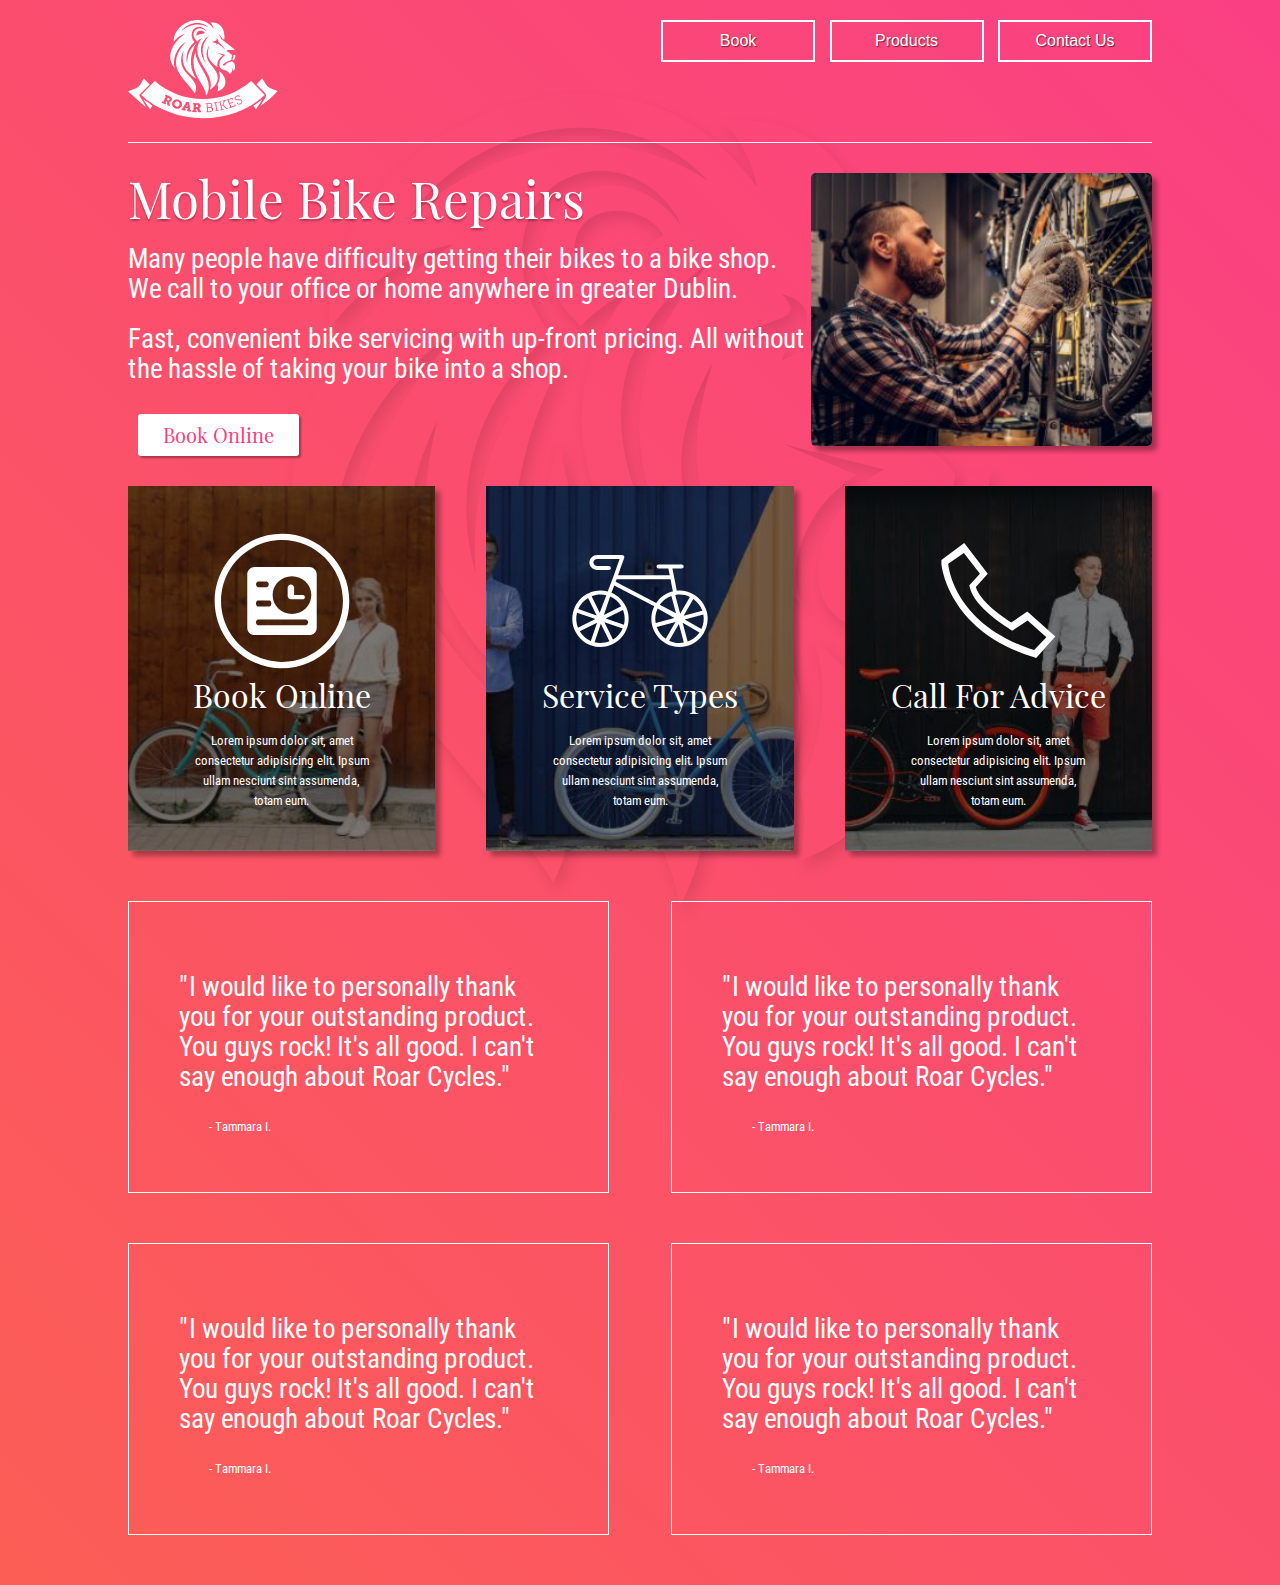
<file: index.html>
<!DOCTYPE html>
<html lang="en">

<head>
  <meta charset="UTF-8">
  <meta http-equiv="X-UA-Compatible" content="IE=edge">
  <meta name="viewport" content="width=device-width, initial-scale=1.0">
  <title>Bike Repair In Dublin</title>
  <link rel="stylesheet" href="css-reset.css">
  <link rel="stylesheet" href="style.css">



</head>

<body>

  <div class="container">
    <header>
      <div class="logo">
        <img src="images/logo-roar-bikes.png" alt="The Logo">
      </div>

      <nav>
        <div class="navbutton"><a href="#">Book</a></div>

        <div class="navbutton"><a href="#">Products</a></div>

        <div class="navbutton"><a href="contact-us.html">Contact Us</a>

        <div class="dropbox">

        <div class="dropbutton"><a href="#">Tel</a></div>
        <div class="dropbutton"><a href="#">Email</a></div>
        <div class="dropbutton"><a href="#">Fax</a></div>
      </div>
        
        </div>
      </nav>
    </header>

    <main>
      <div class="herobox1">
        <h1>
          Mobile Bike Repairs
        </h1>
        <p>
          Many people have difficulty getting their bikes to a bike shop. We call to your office or home anywhere in
          greater Dublin.
        </p>
        <p>
          Fast, convenient bike servicing with up-front pricing. All without the hassle of taking your bike into a shop.
        </p>

        <a href="testing.html" class="button">Book Online</a>

      </div>

      <div class="herobox2">

      </div>
    </main>

    <div class="cards">
      <div class="cards1">
        <a href="#">
          <img src="images/预约.svg" alt="Book">
          <h2>Book Online</h2>
          <p>Lorem ipsum dolor sit, amet consectetur adipisicing elit. Ipsum ullam nesciunt sint assumenda, totam eum.
          </p>
        </a>
      </div>
      <div class="cards2">
        <a href="#">
          <img src="images/自行车.svg" alt="Bike">
          <h2>Service Types</h2>
          <p>Lorem ipsum dolor sit, amet consectetur adipisicing elit. Ipsum ullam nesciunt sint assumenda, totam eum.
          </p>
        </a>
      </div>

      <div class="cards3">
        <a href="#">
          <img src="images/电话.svg" alt="Phone">
          <h2>Call For Advice</h2>
          <p>Lorem ipsum dolor sit, amet consectetur adipisicing elit. Ipsum ullam nesciunt sint assumenda, totam eum.
          </p>
        </a>
      </div>
    </div>

    <div class="testimonials">
      <div class="tbox">
        <p>

          "I would like to personally thank you for your outstanding product. You guys rock! It's all good. I can't say
          enough about Roar Cycles."
        </p>
        <p>
          - Tammara I.
        </p>
      </div>
      <div class="tbox">
        <p>

          "I would like to personally thank you for your outstanding product. You guys rock! It's all good. I can't say
          enough about Roar Cycles."
        </p>
        <p>
          - Tammara I.
        </p>
      </div>
      <div class="tbox">
        <p>
          "I would like to personally thank you for your outstanding product. You guys rock! It's all good. I can't say
          enough about Roar Cycles."
        </p>
        <p>
          - Tammara I.
        </p>
      </div>
      <div class="tbox">
        <p>

          "I would like to personally thank you for your outstanding product. You guys rock! It's all good. I can't say
          enough about Roar Cycles."
        </p>
        <p>
          - Tammara I.
        </p>

      </div>
    </div>


  </div>


</body>

</html>
</file>
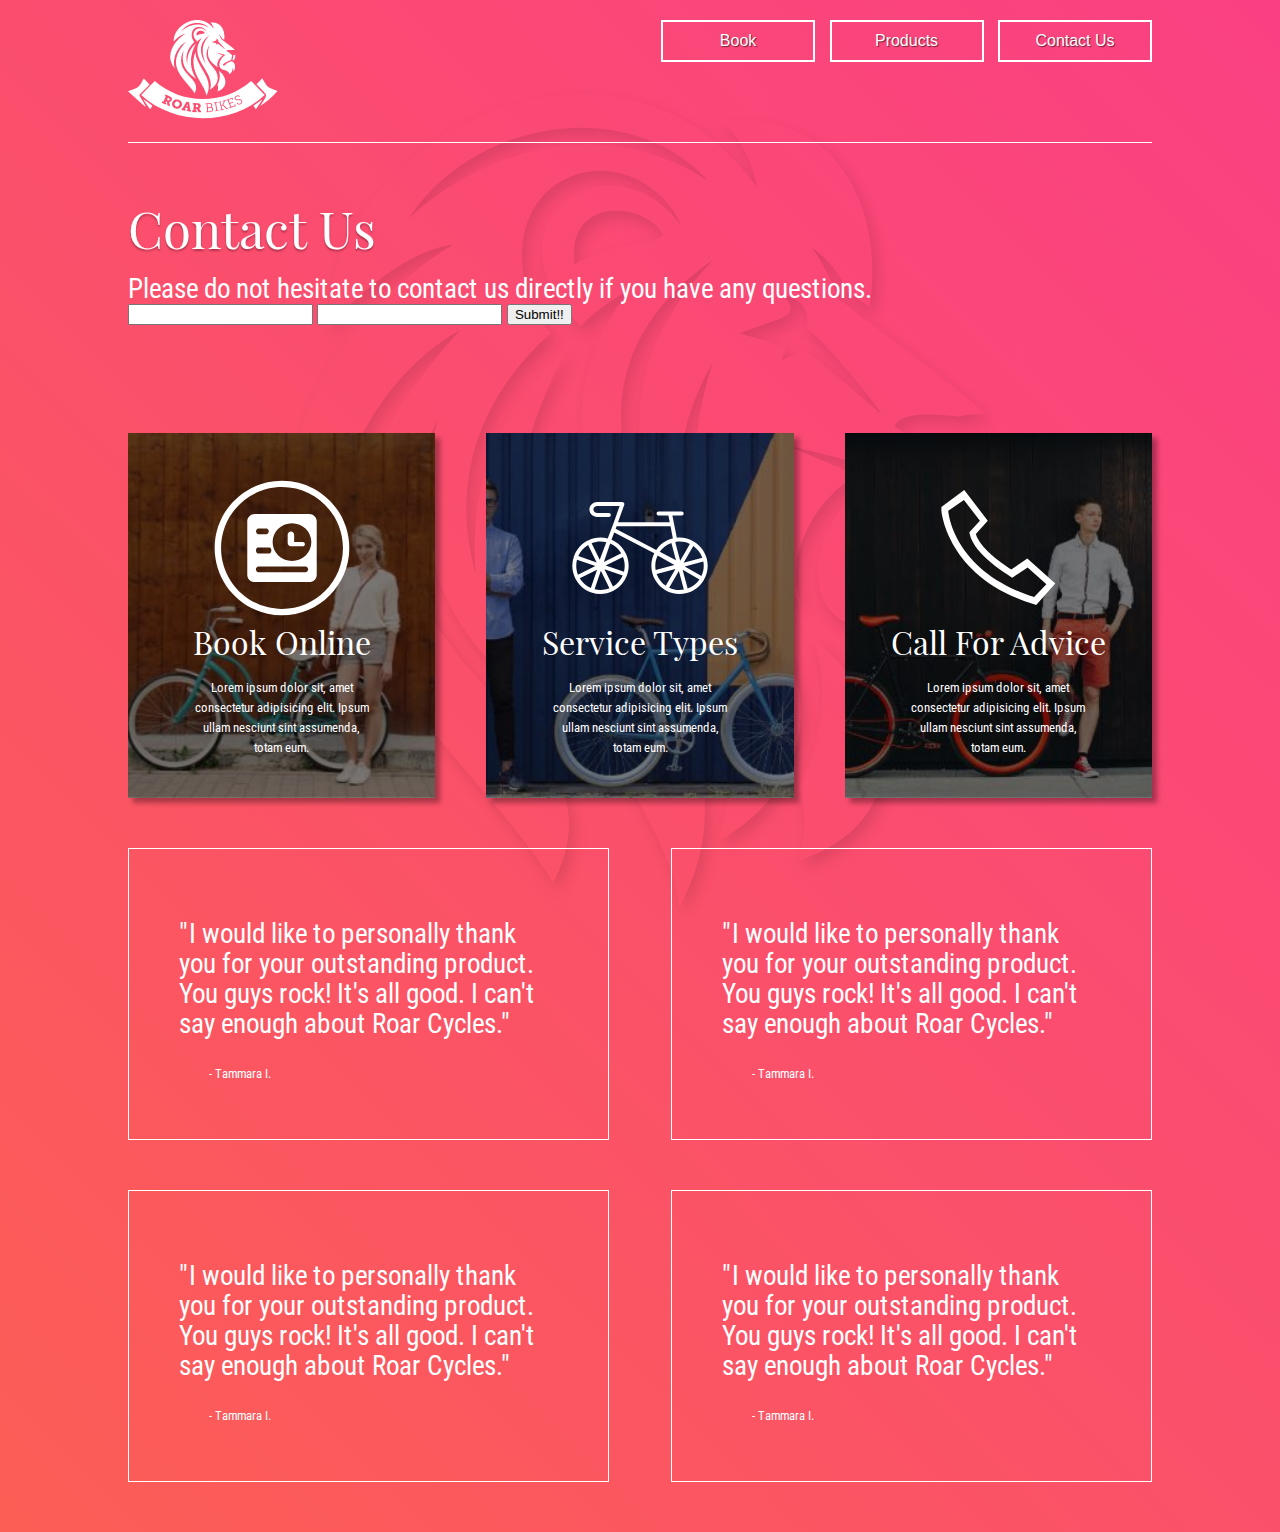
<file: contact-us.html>
<!DOCTYPE html>
<html lang="en">

<head>
  <meta charset="UTF-8">
  <meta http-equiv="X-UA-Compatible" content="IE=edge">
  <meta name="viewport" content="width=device-width, initial-scale=1.0">
  <title>Bike Repair In Dublin</title>
  <link rel="stylesheet" href="css-reset.css">
  <link rel="stylesheet" href="style.css">



</head>

<body>

  <div class="container">
    <header>
      <div class="logo">
        <a href="index.html"><img src="images/logo-roar-bikes.png" alt="The Logo"></a>
      </div>

      <nav>
        <div class="navbutton"><a href="#">Book</a></div>

        <div class="navbutton"><a href="#">Products</a></div>

        <div class="navbutton"><a href="#">Contact Us</a>

          <div class="dropbox">

            <div class="dropbutton"><a href="#">Tel</a></div>
            <div class="dropbutton"><a href="#">Email</a></div>
            <div class="dropbutton"><a href="#">Fax</a></div>
          </div>

        </div>
      </nav>
    </header>

    <div class="main2">
      <h1>Contact Us</h1>

      <p>Please do not hesitate to contact us directly if you have any questions.</p>

      <form action="mail.php" method="post">
        <input type="text" name="name" id="name">
        <input type="email" name="email" id="email">
        <input type="submit" value="Submit!!">
      </form>

    </div>

    <div class="cards">
      <div class="cards1">
        <a href="#">
          <img src="images/预约.svg" alt="Book">
          <h2>Book Online</h2>
          <p>Lorem ipsum dolor sit, amet consectetur adipisicing elit. Ipsum ullam nesciunt sint assumenda, totam eum.
          </p>
        </a>
      </div>
      <div class="cards2">
        <a href="#">
          <img src="images/自行车.svg" alt="Bike">
          <h2>Service Types</h2>
          <p>Lorem ipsum dolor sit, amet consectetur adipisicing elit. Ipsum ullam nesciunt sint assumenda, totam eum.
          </p>
        </a>
      </div>

      <div class="cards3">
        <a href="#">
          <img src="images/电话.svg" alt="Phone">
          <h2>Call For Advice</h2>
          <p>Lorem ipsum dolor sit, amet consectetur adipisicing elit. Ipsum ullam nesciunt sint assumenda, totam eum.
          </p>
        </a>
      </div>
    </div>

    <div class="testimonials">
      <div class="tbox">
        <p>

          "I would like to personally thank you for your outstanding product. You guys rock! It's all good. I can't say
          enough about Roar Cycles."
        </p>
        <p>
          - Tammara I.
        </p>
      </div>
      <div class="tbox">
        <p>

          "I would like to personally thank you for your outstanding product. You guys rock! It's all good. I can't say
          enough about Roar Cycles."
        </p>
        <p>
          - Tammara I.
        </p>
      </div>
      <div class="tbox">
        <p>
          "I would like to personally thank you for your outstanding product. You guys rock! It's all good. I can't say
          enough about Roar Cycles."
        </p>
        <p>
          - Tammara I.
        </p>
      </div>
      <div class="tbox">
        <p>

          "I would like to personally thank you for your outstanding product. You guys rock! It's all good. I can't say
          enough about Roar Cycles."
        </p>
        <p>
          - Tammara I.
        </p>

      </div>
    </div>


  </div>


</body>

</html>
</file>
<file: style.css>
html{
  background-image:linear-gradient(45deg, #fc5e55, #fa4083);
}
body {
  background-image: url(images/image-lion-background.png);
  font-family: Arial, Helvetica, sans-serif;
  color: white;
  background-position: top center;
  background-repeat: no-repeat;
}

.container {
  width: 1024px;
  min-height: 10px;
  margin-left: auto;
  margin-right: auto;
}

header {
  display: flex;
  justify-content: space-between;
  padding-top: 20px;
  padding-bottom: 20px;
  border-bottom: 1px solid white;
  margin-bottom: 30px;
}

main{
  display: flex;
  justify-content: space-between;
  
}

.main2 {
  padding-bottom: 30px;
  min-height: 200px;
  padding-top:30px;
}

.cards {
  display: flex;
  justify-content: space-between;
  text-align: center;
}

.cards1 {
  background-image: url(images/image-background-card1.jpg);
  background-size: cover;
  background-position: bottom;
  min-height: 250px;
  width: 30%;
  padding: 30px 30px 20px 30px;
  box-sizing: border-box;
  box-shadow: 5px 5px 5px rgba(0, 0, 0, 0.329);
}

.cards2 {
  background-image: url(images/image-background-card2.jpg);
  background-size: cover;
  background-position: bottom;
  min-height: 250px;
  width: 30%;
  padding: 30px 30px 20px 30px;
  box-sizing: border-box;
  box-shadow: 5px 5px 5px rgba(0, 0, 0, 0.329);
}

.cards3 {
  background-image: url(images/image-background-card3.jpg);
  background-size: cover;
  background-position: bottom;
  min-height: 250px;
  width: 30%;
  padding: 30px 30px 20px 30px;
  box-sizing: border-box;
  box-shadow: 5px 5px 5px rgba(0, 0, 0, 0.329);
}

.herobox1 {
  flex: 2;
}

.herobox2 {
  flex: 1;
  margin-bottom: 40px;
  background-image: url(images/image-bike-repair-service.jpg);
  min-height: 200px;
  background-size: cover;
  box-shadow: 5px 5px 5px rgba(0, 0, 0, 0.329);
  border-radius: 5px;
}

h1 {
  font-size: 3.2rem;
  font-family: Playfair, Arial;
  text-shadow: 0px 2px 2px rgba(0, 0, 0, 0.315);
}

@font-face {
  font-family: Playfair;
  src: url(playfair-display/PlayfairDisplay-Regular.ttf);
}
@font-face {
  font-family: roboto;
  src: url(roboto-condensed/RobotoCondensed-Regular.ttf);
}
p {
  font-family: roboto, Arial;
  font-size: 1.7rem;
  padding-top: 20px;
  line-height: 30px;
}

.cards p {
  font-size: 0.8rem;
  margin: 0px 30px 20px 30px;
  line-height: 20px;
}
.cards a {
  font-size: 2rem;
  font-family: playfair;
  color: white;
  text-decoration: none;
}
.cards img {
  height: 150px;
  padding-top: 10px;
}
.button {
  color: #fa4083;
  text-decoration: none;
  font-size: 20px;
  font-family: playfair, sans-serif;
  padding: 11px 25px;
  display: inline-block;
  margin: 30px 10px;
  border-radius: 3px;
  box-shadow: 2px 2px 2px rgba(0, 0, 0, 0.329);
}
main .button {
  background-color: white;
}

main .button:hover{
  background-color: green;
  transition-duration:1.5s;
}

.navbutton {
  margin-left: 10px;
  text-align: center;
  width:100px;
  padding:11px 25px;
  border: 2px solid white;
  color: white;
  text-shadow: 1px 1px 1px rgba(0, 0, 0, 0.548);
  display: inline-block;
  position: relative;
}
.dropbox{
  position: absolute;
  padding-top:20px;
  margin-left:-36px;
  display:none;
}

nav div:last-child:hover .dropbox{
display:block;
}

.dropbutton {
  margin-left: 10px;
  text-align: center;
  width: 100px;
  padding:11px 25px;
  border: 2px solid white;
  color: white;
  text-shadow: 1px 1px 1px rgba(0, 0, 0, 0.548);
  display: inline-block;
}

.navbutton a{
color:white;
text-decoration: none;
}

.tbox{
  width:47%;
  padding:50px;
  border:1px solid white;
  box-sizing: border-box;
margin-top:50px;
}
.testimonials{
  display:flex ;
  justify-content: space-between;
  flex-wrap:wrap;
  margin-bottom:50px;
}

.tbox p:last-of-type{
  font-size:0.8rem;
  padding-left:30px;
}
</file>
